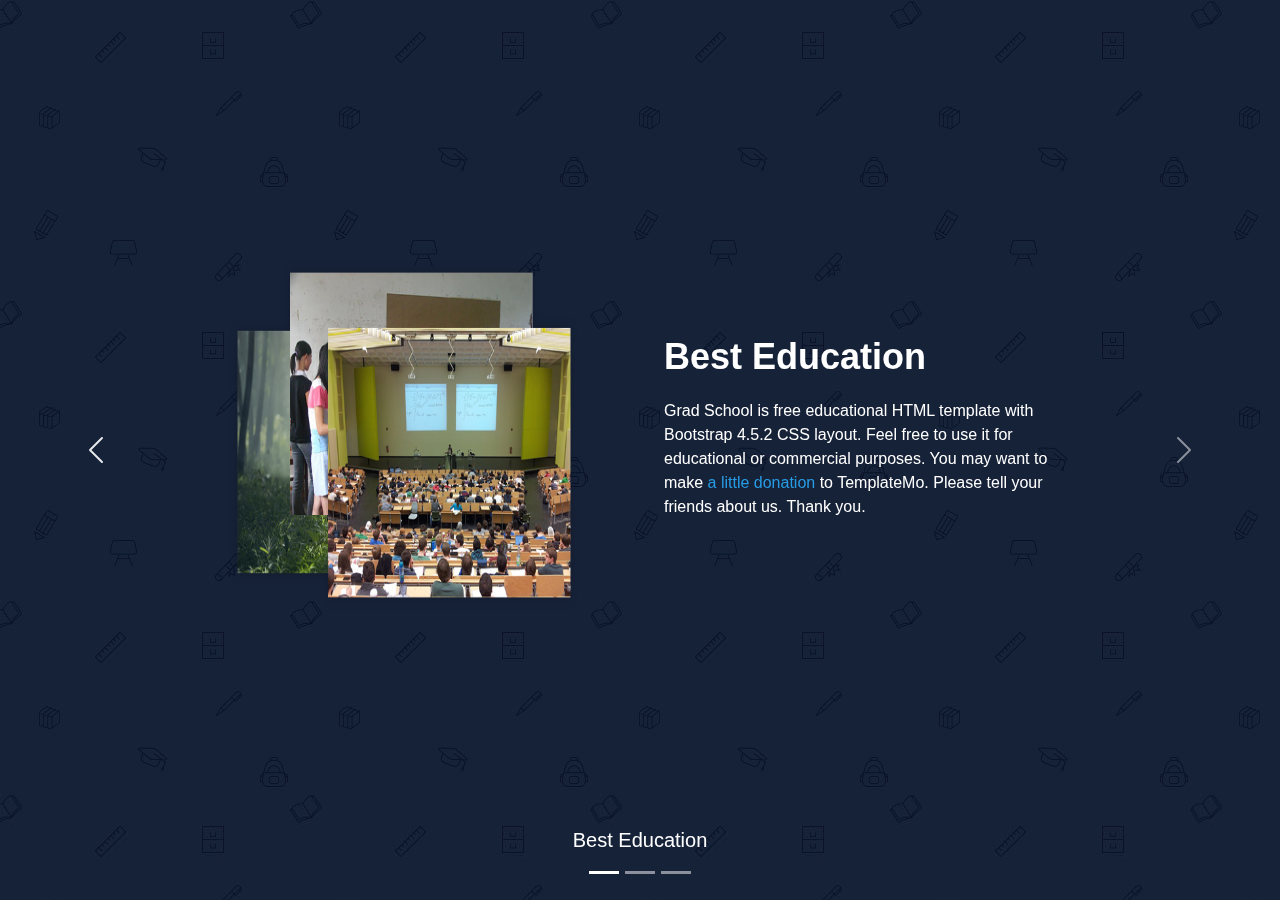
<file: practice/Section2.html>
<!DOCTYPE html>
<html lang="en">
<head>
    <meta charset="UTF-8">
    <meta name="viewport" content="width=device-width, initial-scale=1.0">
    <title>Bootstrap Carousel Example</title>
    <!-- Bootstrap CSS -->
    <link href="https://cdn.jsdelivr.net/npm/bootstrap@5.3.0/dist/css/bootstrap.min.css" rel="stylesheet">
    <script src="https://cdn.jsdelivr.net/npm/bootstrap@5.3.3/dist/js/bootstrap.bundle.min.js" integrity="sha384-YvpcrYf0tY3lHB60NNkmXc5s9fDVZLESaAA55NDzOxhy9GkcIdslK1eN7N6jIeHz" crossorigin="anonymous"></script>

    <style>
        *{
            box-sizing: border-box;
            margin: 0;
            padding: 0;
            font-family: Arial, sans-serif;
        }
        body{
            background-image: url(../bgimgs/choosing-bg.jpg);
        }

        .s21,.s22,.s23{
            width:65%;
            height:70vh;
            display: flex;
            align-items: center;
            margin: auto;
            margin-top:120px;
        }
        .s21 img{
            margin:5px; 
        }
        .s22 img{
            margin:5px; 
        }
        .s23 img{
            margin:5px; 
        }
        .s21a, .s21b, .s21c{
            color: white; 

        }
        .s21a h3{
            color: white;
            font-size:36px;
            margin-left:80px;
            font-weight:600;
        }
        .s21b h3{
            color: white;
            font-size:36px;
            margin-left:80px;
            font-weight:600;
        }
        .s21c h3{
            color: white;
            font-size:36px;
            margin-left:80px;
            font-weight:600;
        }
        .s21a p{
            color:white;
            margin-left:80px;
            margin-top:20px;
            font-size:16px;
        }
        .s21b p{
            color:white;
            margin-left:80px;
            margin-top:20px;
            font-size:16px;
        }
        .s21c p{
            color:white;
            margin-left:80px;
            margin-top:20px;
            font-size:16px;
        }
        .as2{
            text-decoration: none;
            color: rgb(39, 156, 229);
        } 
        .as3{
            text-decoration: none;
            color: rgb(39, 156, 229);
        }


    </style>
</head>
<body>

<div id="myCarousel" class="carousel slide" data-bs-ride="carousel">
    <!-- Indicators -->
    <div class="carousel-indicators">
        <button type="button" data-bs-target="#myCarousel" data-bs-slide-to="0" class="active" aria-current="true" aria-label="Slide 1"></button>
        <button type="button" data-bs-target="#myCarousel" data-bs-slide-to="1" aria-label="Slide 2"></button>
        <button type="button" data-bs-target="#myCarousel" data-bs-slide-to="2" aria-label="Slide 3"></button>
    </div>

    <!-- Slides -->
     <!-- Slide 1 -->
    <div class="carousel-inner">
        <div class="carousel-item active" style="width: 100%; height: 100vh;">
            <div class="s21" style="display: flex;">

                <img src="../s2/choose-us-image-01.png" class="d-block" style="width:350px; height: 350px;" alt="Slide 1">
                <div class="s21a">
                    <h3>Best Education</h3>
                    <p>Grad School is free educational HTML template with Bootstrap 4.5.2 CSS layout. Feel free to use it for educational or commercial purposes. You may want to make <a href="" class="as2">a little donation</a> to TemplateMo. Please tell your friends about us. Thank you.</p>
                </div>
                <div class="carousel-caption d-none d-md-block">
                    <h5>Best Education</h5> 
                </div>
            </div>
        </div>

        <!-- Slide 2 -->
        <div class="carousel-item" style="width: 100%; height: 100vh;">
            <div class="s22" style="display: flex;">

                <img src="../s2/choose-us-image-02.png" class="d-block" style="width:350px; height: 350px;" alt="Slide 1">
                <div class="s21b">
                    <h3>Top Level</h3>
                    <p>You can modify this HTML layout by editing contents and adding more pages as you needed. Since this template has options to add dropdown menus, you can put many HTML pages.</p>
                    <p>Suspendisse tincidunt, magna ut finibus rutrum, libero dolor euismod odio, nec interdum quam felis non ante.</p>
                </div>
                <div class="carousel-caption d-none d-md-block">
                    <h5>Top Management</h5> 
                </div>
            </div>
        </div>


        <!--Slide 3-->
        <div class="carousel-item" style="width: 100%; height: 100vh;">
            <div class="s23" style="display: flex;">
                <img src="../s2/choose-us-image-03.png" class="d-block" style="width:350px; height: 350px;" alt="Slide 1">
                <div class="s21c">
                    <h3>Quality Meating</h3>
                    <p>You are NOT allowed to redistribute this template ZIP file on any template collection website. However, you can use this template to convert into a specific theme for any kind of CMS platform such as WordPress. For more information, you shall <a href="https://www.linkedin.com/in/abhinavsaivannam/" class="as3">contact TemplateMo</a> now.</p>
                </div>
                <div class="carousel-caption d-none d-md-block">
                    <h5>Quality Meating</h5> 
                </div>
            </div>
        </div>
    </div>

    <!-- Controls -->
    <button class="carousel-control-prev" type="button" data-bs-target="#myCarousel" data-bs-slide="prev">
        <span class="carousel-control-prev-icon" aria-hidden="true"></span>
        <span class="visually-hidden">Previous</span>
    </button>
    <button class="carousel-control-next" type="button" data-bs-target="#myCarousel" data-bs-slide="next">
        <span class="carousel-control-next-icon" aria-hidden="true"></span>
        <span class="visually-hidden">Next</span>
    </button>
</div>

<!-- Bootstrap JS (requires Popper.js) -->
<script src="https://cdn.jsdelivr.net/npm/@popperjs/core@2.11.8/dist/umd/popper.min.js"></script>
<script src="https://cdn.jsdelivr.net/npm/bootstrap@5.3.0/dist/js/bootstrap.min.js"></script>

</body>
</html>
</file>
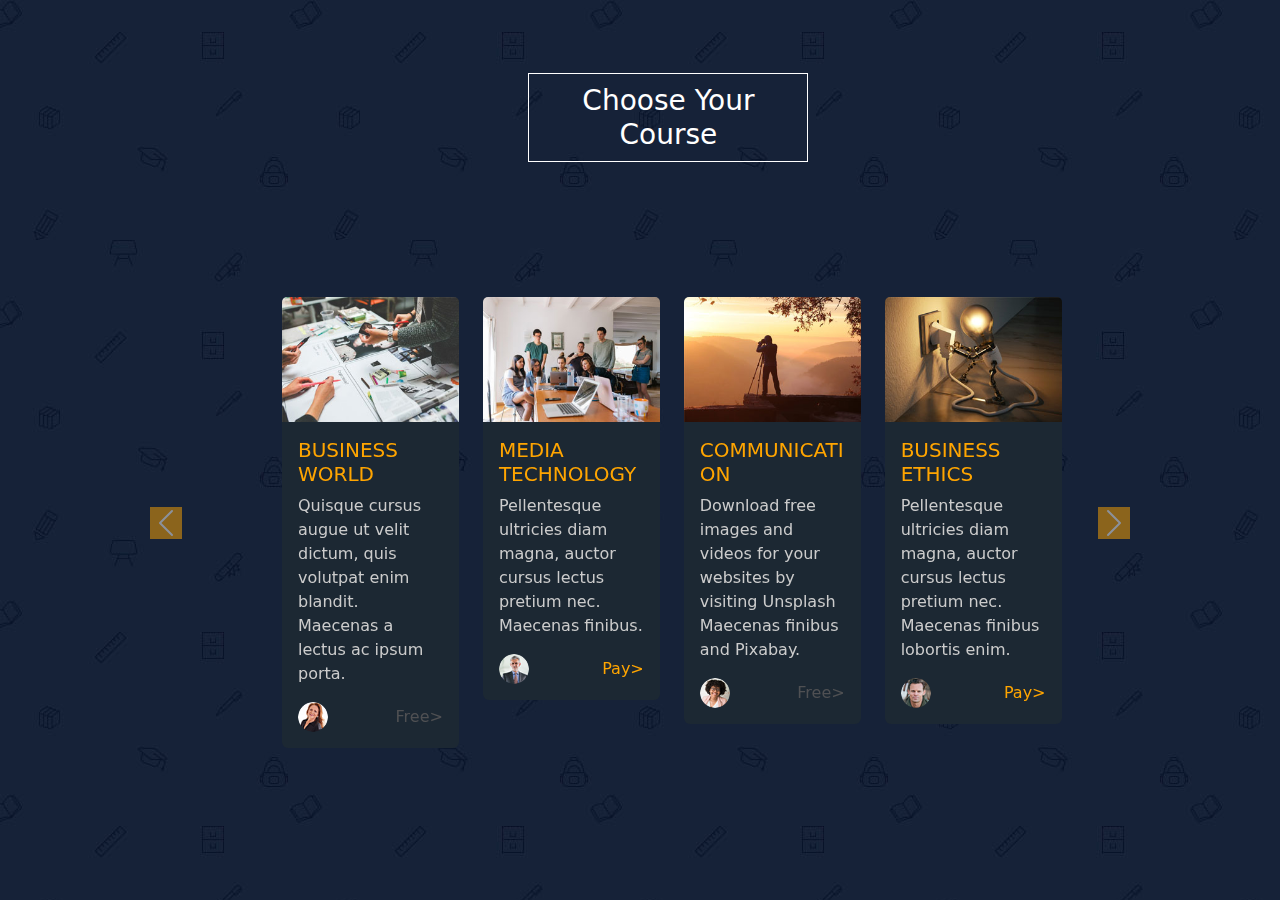
<file: practice/section4.html>
<!DOCTYPE html>
<html lang="en">
<head>
    <meta charset="UTF-8">
    <meta name="viewport" content="width=device-width, initial-scale=1.0">
    <title>Course Carousel</title>
    <link href="https://cdn.jsdelivr.net/npm/bootstrap@5.3.0/dist/css/bootstrap.min.css" rel="stylesheet">
    <style>
        *{
            box-sizing: border-box;
            margin:0;
            padding:0;
        }
        body {
            /* background-color: #17202A; */
            background-image: url(../bgimgs/choosing-bg.jpg);
            color: #FFFFFF;
            margin: 0;
            padding: 0;
            /* position: relative; */
        }

        h2 {
            color: #FFFFFF;
            margin-bottom: 40px;
        }

        .card {
            background-color: #1C2833;
            color: #FFFFFF;
            border: none;
            transition: transform 0.2s;
        }

        .card:hover {
            transform: scale(1.05);
        }

        .card-title {
            color: orange;
        }

        .card-text {
            color: #CCCCCC;
        }

        .carousel-control-prev-icon,
        .carousel-control-next-icon {
            background-color: orange;
        }
        

        .carousel-indicators [data-bs-target] {
            background-color: orange;
        }
        .text{
            text-decoration:none;
            color:orange;
        }
        .col-md-2{
            width:18%;
            height:45%;
        }.row{
            width:100%;
        }
 
        .h3course{
            width:280px; 
            text-align: center; 
            color: white;
            margin-top: 25px; 
            margin-left:40%;
            margin-bottom:15vh;
            padding: 10px;
            border:1px solid white;
        }

    </style>
</head>
<body>

<div class="container py-5">
    <h3 class="h3course">Choose Your Course</h3>

    <div id="courseCarousel" class="carousel slide" data-bs-ride="carousel">
        <div class="carousel-inner">

            <!-- Slide 1 -->
            <div class="carousel-item active">
                <div class="row">
                    <div class="col-md-2" style="margin-left:200px;">
                        <div class="card">
                            <img src="../courses/courses-02.jpg" class="card-img-top" alt="Business World">
                            <div class="card-body">
                                <h5 class="card-title">BUSINESS WORLD</h5>
                                <p class="card-text">Quisque cursus augue ut velit dictum, quis volutpat enim blandit. Maecenas a lectus ac ipsum porta.</p>
                                <div class="d-flex justify-content-between align-items-center">
                                    <img src="../courses/author-02.png" alt="Author" class="rounded-circle" width="30">
                                    <a href="#" class="text" style="color: #605d5dc3;">Free></a>
                                </div>
                            </div>
                        </div>
                    </div>
                    <div class="col-md-2">
                        <div class="card">
                            <img src="../courses/courses-03.jpg" class="card-img-top" alt="Media Technology">
                            <div class="card-body">
                                <h5 class="card-title">MEDIA TECHNOLOGY</h5>
                                <p class="card-text">Pellentesque ultricies diam magna, auctor cursus lectus pretium nec. Maecenas finibus.</p>
                                <div class="d-flex justify-content-between align-items-center">
                                    <img src="../courses/author-03.png" alt="Author" class="rounded-circle" width="30">
                                    <a href="#" class="text ">Pay></a>
                                </div>
                            </div>
                        </div>
                    </div>
                    <div class="col-md-2">
                        <div class="card">
                            <img src="../courses/courses-04.jpg" class="card-img-top" alt="Communications">
                            <div class="card-body">
                                <h5 class="card-title">COMMUNICATION</h5>
                                <p class="card-text">Download free images and videos for your websites by visiting Unsplash Maecenas finibus and Pixabay.</p>
                                <div class="d-flex justify-content-between align-items-center">
                                    <img src="../courses/author-04.png" alt="Author" class="rounded-circle" width="30">
                                    <a href="#" class="text" style="color: #605d5dc3;">Free></a>
                                </div>
                            </div>
                        </div>
                    </div>
                    <div class="col-md-2">
                        <div class="card">
                            <img src="../courses/courses-05.jpg" class="card-img-top" alt="Business Ethics">
                            <div class="card-body">
                                <h5 class="card-title">BUSINESS ETHICS</h5>
                                <p class="card-text">Pellentesque ultricies diam magna, auctor cursus lectus pretium nec. Maecenas finibus lobortis enim.</p>
                                <div class="d-flex justify-content-between align-items-center">
                                    <img src="../courses/author-05.png" alt="Author" class="rounded-circle" width="30">
                                    <a href="#" class="text ">Pay></a>
                                </div>
                            </div>
                        </div>
                    </div>
                   
                </div>
            </div>

            <!-- Slide 2 -->
            <div class="carousel-item">
                <div class="row">
                    
                    <div class="col-md-2" style="margin-left:200px;">
                        <div class="card">
                            <img src="../courses/courses-02.jpg" class="card-img-top" alt="Marketing">
                            <div class="card-body">
                                <h5 class="card-title">WEB DEVELOPMENT</h5>
                                <p class="card-text">Vestibulum ac diam sit amet quam vehicula elementum sed sit amet dui. Vivamus suscipit.</p>
                                <div class="d-flex justify-content-between align-items-center">
                                    <img src="../courses/author-02.png" alt="Author" class="rounded-circle" width="30">
                                    <a href="#" class="text" style="color: #605d5dc3;">Free></a>
                                </div>
                            </div>
                        </div>
                    </div>
                    <div class="col-md-2">
                        <div class="card">
                            <img src="../courses/courses-03.jpg" class="card-img-top" alt="Leadership">
                            <div class="card-body">
                                <h5 class="card-title">LEARN HTML CSS</h5>
                                <p class="card-text">Donec sollicitudin molestie malesuada. Proin eget tortor risus. Curabitur aliquet quam id dui posuere blandit.</p>
                                <div class="d-flex justify-content-between align-items-center">
                                    <img src="../courses/author-03.png" alt="Author" class="rounded-circle" width="30">
                                    <a href="#" class="text ">Pay></a>
                                </div>
                            </div>
                        </div>
                    </div>
                    <div class="col-md-2">
                        <div class="card">
                            <img src="../courses/courses-04.jpg" class="card-img-top" alt="Art & Culture">
                            <div class="card-body">
                                <h5 class="card-title">SOCIAL MEDIA</h5>
                                <p class="card-text">Lorem ipsum dolor sit amet, consectetur adipiscing elit. Mauris blandit aliquet elit, eget pulvinar.</p>
                                <div class="d-flex justify-content-between align-items-center">
                                    <img src="../courses/author-04.png" alt="Author" class="rounded-circle" width="30">
                                    <a href="#" class="text" style="color: #605d5dc3;">Free></a>
                                </div>
                            </div>
                        </div>
                    </div>
                    <div class="col-md-2">
                        <div class="card">
                            <img src="../courses/courses-05.jpg" class="card-img-top" alt="Data Science">
                            <div class="card-body">
                                <h5 class="card-title">DIGITAL ARTS</h5>
                                <p class="card-text">Vivamus suscipit tortor eget felis porttitor volutpat. Curabitur non nulla sit amet nisl tempus convallis.</p>
                                <div class="d-flex justify-content-between align-items-center">
                                    <img src="../courses/author-05.png" alt="Author" class="rounded-circle" width="30">
                                    <a href="#" class="text ">Pay></a>
                                </div>
                            </div>
                        </div>
                    </div>
                </div>
            </div>

            <!-- Slide 3 -->
            <div class="carousel-item" >
                <div class="row">
                    <div class="col-md-2" style="margin-left:200px;">
                        <div class="card">
                            <img src="../courses/courses-05.jpg" class="card-img-top" alt="Graphic Design">
                            <div class="card-body">
                                <h5 class="card-title">MEDIA STREAMING</h5>
                                <p class="card-text">Praesent sapien massa, convallis a pellentesque nec, egestas non nisi. Vivamus suscipit tortor.</p>
                                <div class="d-flex justify-content-between align-items-center">
                                    <img src="../courses/author-01.png" alt="Author" class="rounded-circle" width="30">
                                    <a href="#" class="text" style="color: #605d5dc3;">Free></a>
                                </div>
                            </div>
                        </div>
                    </div>
                    <div class="col-md-2">
                        <div class="card">
                            <img src="../courses/courses-01.jpg" class="card-img-top" alt="Software Engineering">
                            <div class="card-body">
                                <h5 class="card-title">DIGITAL MARKETING</h5>
                                <p class="card-text">Quisque cursus augue ut velit dictum, quis volutpat enim blandit. Maecenas a lectus ac.</p>
                                <div class="d-flex justify-content-between align-items-center">
                                    <img src="../courses/author-01.png" alt="Author" class="rounded-circle" width="30">
                                    <a href="#" class="text ">Pay></a>
                                </div>
                            </div>
                        </div>
                    </div>
                    
                    <div class="col-md-2">
                        <div class="card">
                            <img src="../courses/courses-03.jpg" class="card-img-top" alt="Ethical Hacking">
                            <div class="card-body">
                                <h5 class="card-title">MEDIA TECHNOLOGY</h5>
                                <p class="card-text">Praesent sapien massa, convallis a pellentesque nec, egestas non nisi. Proin eget tortor risus.</p>
                                <div class="d-flex justify-content-between align-items-center">
                                    <img src="../courses/author-03.png" alt="Author" class="rounded-circle" width="30">
                                    <a href="#" class="text ">Pay></a>
                                </div>
                            </div>
                        </div>
                    </div>
                    <div class="col-md-2">
                        <div class="card">
                            <img src="../courses/courses-04.jpg" class="card-img-top" alt="Blockchain Technology">
                            <div class="card-body">
                                <h5 class="card-title">COMMUNICATION</h5>
                                <p class="card-text">Curabitur non nulla sit amet nisl tempus convallis quis ac lectus. Nulla quis lorem ut libero malesuada.</p>
                                <div class="d-flex justify-content-between align-items-center">
                                    <img src="../courses/author-04.png" alt="Author" class="rounded-circle" width="30">
                                    <a href="#" class="text" style="color: #605d5dc3;">Free></a>
                                </div>
                            </div>
                        </div>
                    </div>
                </div>
            </div>

        </div>

        <!-- Controls -->
        <button class="carousel-control-prev" type="button" data-bs-target="#courseCarousel" data-bs-slide="prev"  >
            <span class="carousel-control-prev-icon" aria-hidden="true"></span>
            <span class="visually-hidden">Previous</span>
        </button>
        <button class="carousel-control-next" type="button" data-bs-target="#courseCarousel" data-bs-slide="next">
            <span class="carousel-control-next-icon" aria-hidden="true"></span>
            <span class="visually-hidden">Next</span>
        </button>
    </div>
</div>

<script src="https://cdn.jsdelivr.net/npm/bootstrap@5.3.0/dist/js/bootstrap.bundle.min.js"></script>
</body>
</html>
</file>
